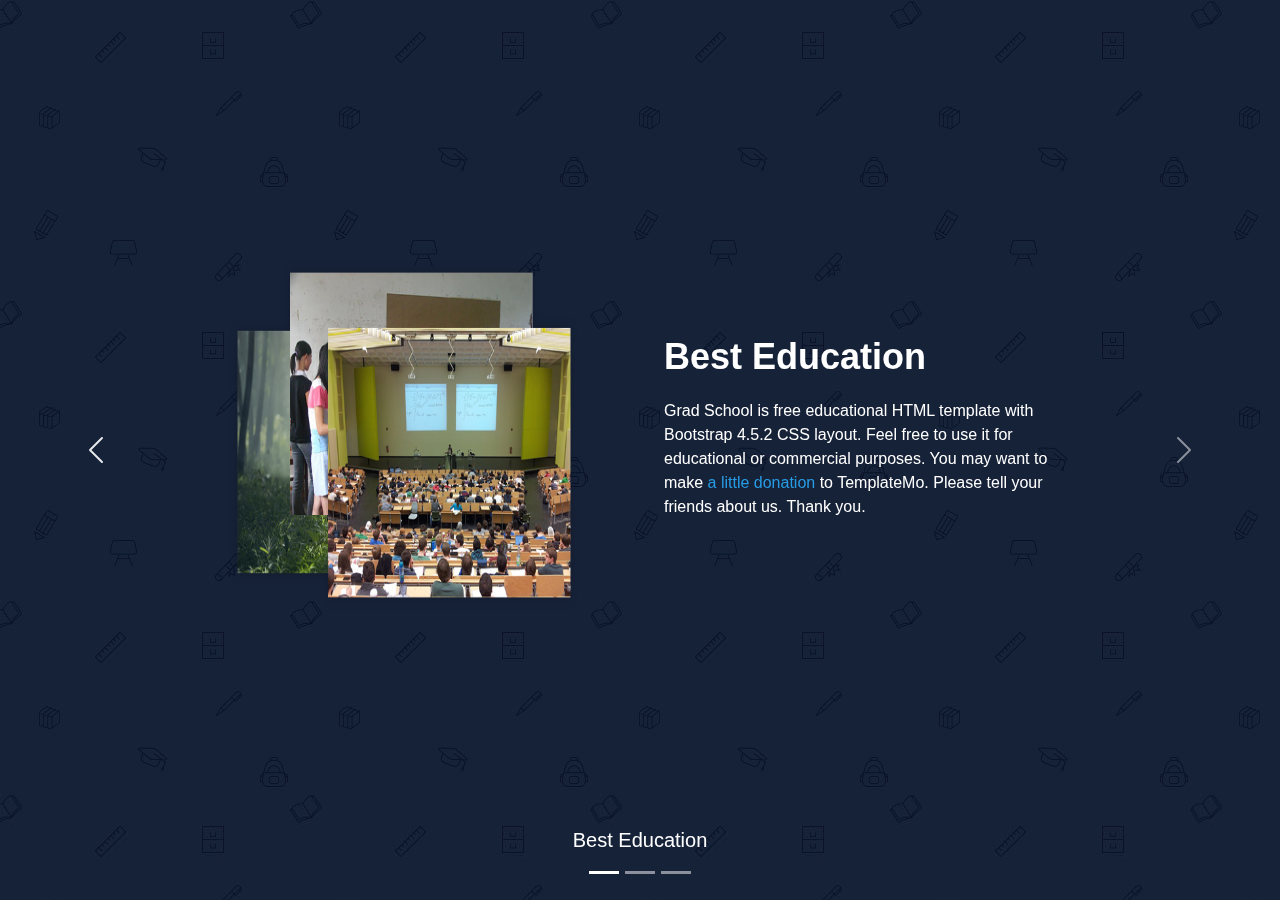
<file: practice/Section2.html>
<!DOCTYPE html>
<html lang="en">
<head>
    <meta charset="UTF-8">
    <meta name="viewport" content="width=device-width, initial-scale=1.0">
    <title>Bootstrap Carousel Example</title>
    <!-- Bootstrap CSS -->
    <link href="https://cdn.jsdelivr.net/npm/bootstrap@5.3.0/dist/css/bootstrap.min.css" rel="stylesheet">
    <script src="https://cdn.jsdelivr.net/npm/bootstrap@5.3.3/dist/js/bootstrap.bundle.min.js" integrity="sha384-YvpcrYf0tY3lHB60NNkmXc5s9fDVZLESaAA55NDzOxhy9GkcIdslK1eN7N6jIeHz" crossorigin="anonymous"></script>

    <style>
        *{
            box-sizing: border-box;
            margin: 0;
            padding: 0;
            font-family: Arial, sans-serif;
        }
        body{
            background-image: url(../bgimgs/choosing-bg.jpg);
        }

        .s21,.s22,.s23{
            width:65%;
            height:70vh;
            display: flex;
            align-items: center;
            margin: auto;
            margin-top:120px;
        }
        .s21 img{
            margin:5px; 
        }
        .s22 img{
            margin:5px; 
        }
        .s23 img{
            margin:5px; 
        }
        .s21a, .s21b, .s21c{
            color: white; 

        }
        .s21a h3{
            color: white;
            font-size:36px;
            margin-left:80px;
            font-weight:600;
        }
        .s21b h3{
            color: white;
            font-size:36px;
            margin-left:80px;
            font-weight:600;
        }
        .s21c h3{
            color: white;
            font-size:36px;
            margin-left:80px;
            font-weight:600;
        }
        .s21a p{
            color:white;
            margin-left:80px;
            margin-top:20px;
            font-size:16px;
        }
        .s21b p{
            color:white;
            margin-left:80px;
            margin-top:20px;
            font-size:16px;
        }
        .s21c p{
            color:white;
            margin-left:80px;
            margin-top:20px;
            font-size:16px;
        }
        .as2{
            text-decoration: none;
            color: rgb(39, 156, 229);
        } 
        .as3{
            text-decoration: none;
            color: rgb(39, 156, 229);
        }


    </style>
</head>
<body>

<div id="myCarousel" class="carousel slide" data-bs-ride="carousel">
    <!-- Indicators -->
    <div class="carousel-indicators">
        <button type="button" data-bs-target="#myCarousel" data-bs-slide-to="0" class="active" aria-current="true" aria-label="Slide 1"></button>
        <button type="button" data-bs-target="#myCarousel" data-bs-slide-to="1" aria-label="Slide 2"></button>
        <button type="button" data-bs-target="#myCarousel" data-bs-slide-to="2" aria-label="Slide 3"></button>
    </div>

    <!-- Slides -->
     <!-- Slide 1 -->
    <div class="carousel-inner">
        <div class="carousel-item active" style="width: 100%; height: 100vh;">
            <div class="s21" style="display: flex;">

                <img src="../s2/choose-us-image-01.png" class="d-block" style="width:350px; height: 350px;" alt="Slide 1">
                <div class="s21a">
                    <h3>Best Education</h3>
                    <p>Grad School is free educational HTML template with Bootstrap 4.5.2 CSS layout. Feel free to use it for educational or commercial purposes. You may want to make <a href="" class="as2">a little donation</a> to TemplateMo. Please tell your friends about us. Thank you.</p>
                </div>
                <div class="carousel-caption d-none d-md-block">
                    <h5>Best Education</h5> 
                </div>
            </div>
        </div>

        <!-- Slide 2 -->
        <div class="carousel-item" style="width: 100%; height: 100vh;">
            <div class="s22" style="display: flex;">

                <img src="../s2/choose-us-image-02.png" class="d-block" style="width:350px; height: 350px;" alt="Slide 1">
                <div class="s21b">
                    <h3>Top Level</h3>
                    <p>You can modify this HTML layout by editing contents and adding more pages as you needed. Since this template has options to add dropdown menus, you can put many HTML pages.</p>
                    <p>Suspendisse tincidunt, magna ut finibus rutrum, libero dolor euismod odio, nec interdum quam felis non ante.</p>
                </div>
                <div class="carousel-caption d-none d-md-block">
                    <h5>Top Management</h5> 
                </div>
            </div>
        </div>


        <!--Slide 3-->
        <div class="carousel-item" style="width: 100%; height: 100vh;">
            <div class="s23" style="display: flex;">
                <img src="../s2/choose-us-image-03.png" class="d-block" style="width:350px; height: 350px;" alt="Slide 1">
                <div class="s21c">
                    <h3>Quality Meating</h3>
                    <p>You are NOT allowed to redistribute this template ZIP file on any template collection website. However, you can use this template to convert into a specific theme for any kind of CMS platform such as WordPress. For more information, you shall <a href="https://www.linkedin.com/in/abhinavsaivannam/" class="as3">contact TemplateMo</a> now.</p>
                </div>
                <div class="carousel-caption d-none d-md-block">
                    <h5>Quality Meating</h5> 
                </div>
            </div>
        </div>
    </div>

    <!-- Controls -->
    <button class="carousel-control-prev" type="button" data-bs-target="#myCarousel" data-bs-slide="prev">
        <span class="carousel-control-prev-icon" aria-hidden="true"></span>
        <span class="visually-hidden">Previous</span>
    </button>
    <button class="carousel-control-next" type="button" data-bs-target="#myCarousel" data-bs-slide="next">
        <span class="carousel-control-next-icon" aria-hidden="true"></span>
        <span class="visually-hidden">Next</span>
    </button>
</div>

<!-- Bootstrap JS (requires Popper.js) -->
<script src="https://cdn.jsdelivr.net/npm/@popperjs/core@2.11.8/dist/umd/popper.min.js"></script>
<script src="https://cdn.jsdelivr.net/npm/bootstrap@5.3.0/dist/js/bootstrap.min.js"></script>

</body>
</html>
</file>
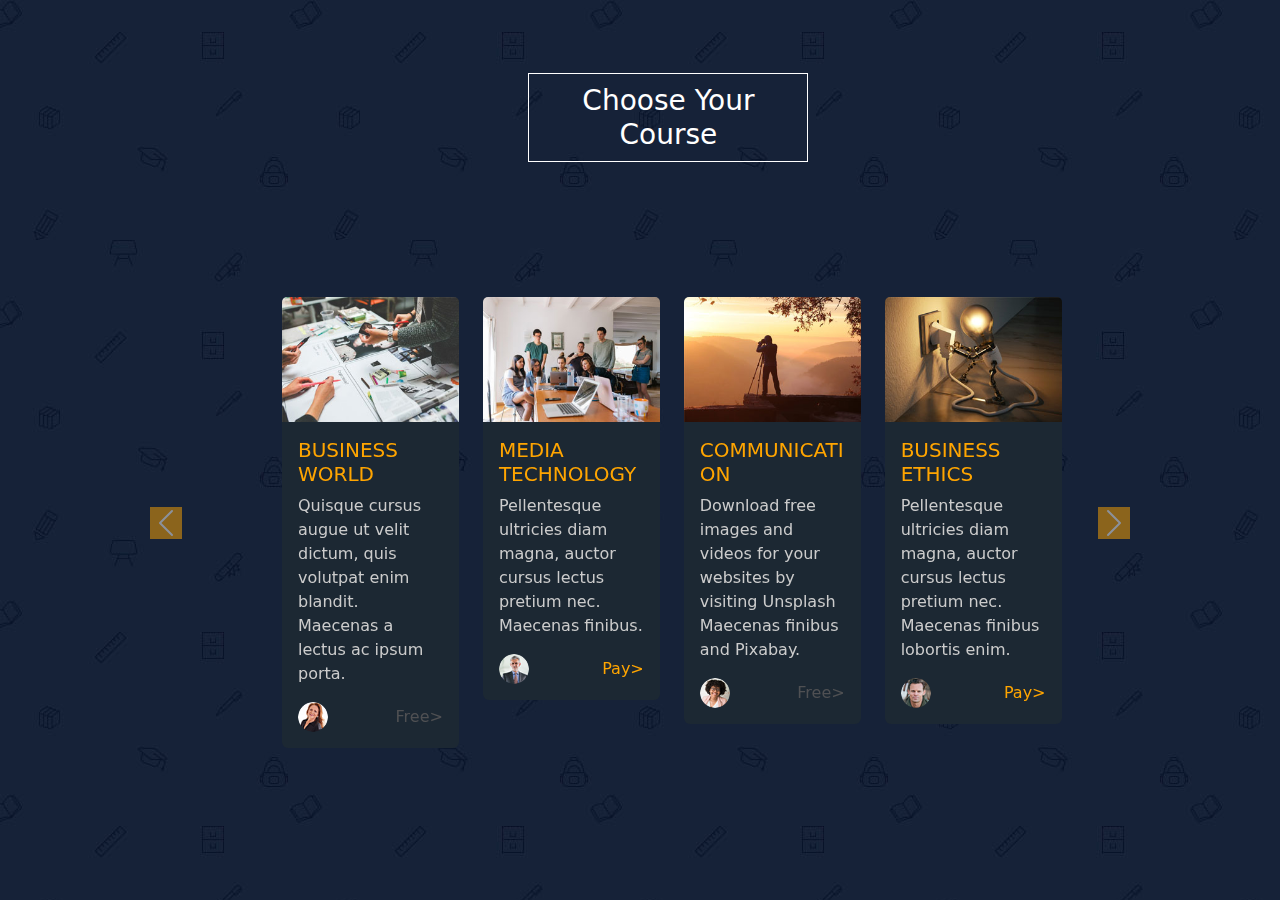
<file: practice/section4.html>
<!DOCTYPE html>
<html lang="en">
<head>
    <meta charset="UTF-8">
    <meta name="viewport" content="width=device-width, initial-scale=1.0">
    <title>Course Carousel</title>
    <link href="https://cdn.jsdelivr.net/npm/bootstrap@5.3.0/dist/css/bootstrap.min.css" rel="stylesheet">
    <style>
        *{
            box-sizing: border-box;
            margin:0;
            padding:0;
        }
        body {
            /* background-color: #17202A; */
            background-image: url(../bgimgs/choosing-bg.jpg);
            color: #FFFFFF;
            margin: 0;
            padding: 0;
            /* position: relative; */
        }

        h2 {
            color: #FFFFFF;
            margin-bottom: 40px;
        }

        .card {
            background-color: #1C2833;
            color: #FFFFFF;
            border: none;
            transition: transform 0.2s;
        }

        .card:hover {
            transform: scale(1.05);
        }

        .card-title {
            color: orange;
        }

        .card-text {
            color: #CCCCCC;
        }

        .carousel-control-prev-icon,
        .carousel-control-next-icon {
            background-color: orange;
        }
        

        .carousel-indicators [data-bs-target] {
            background-color: orange;
        }
        .text{
            text-decoration:none;
            color:orange;
        }
        .col-md-2{
            width:18%;
            height:45%;
        }.row{
            width:100%;
        }
 
        .h3course{
            width:280px; 
            text-align: center; 
            color: white;
            margin-top: 25px; 
            margin-left:40%;
            margin-bottom:15vh;
            padding: 10px;
            border:1px solid white;
        }

    </style>
</head>
<body>

<div class="container py-5">
    <h3 class="h3course">Choose Your Course</h3>

    <div id="courseCarousel" class="carousel slide" data-bs-ride="carousel">
        <div class="carousel-inner">

            <!-- Slide 1 -->
            <div class="carousel-item active">
                <div class="row">
                    <div class="col-md-2" style="margin-left:200px;">
                        <div class="card">
                            <img src="../courses/courses-02.jpg" class="card-img-top" alt="Business World">
                            <div class="card-body">
                                <h5 class="card-title">BUSINESS WORLD</h5>
                                <p class="card-text">Quisque cursus augue ut velit dictum, quis volutpat enim blandit. Maecenas a lectus ac ipsum porta.</p>
                                <div class="d-flex justify-content-between align-items-center">
                                    <img src="../courses/author-02.png" alt="Author" class="rounded-circle" width="30">
                                    <a href="#" class="text" style="color: #605d5dc3;">Free></a>
                                </div>
                            </div>
                        </div>
                    </div>
                    <div class="col-md-2">
                        <div class="card">
                            <img src="../courses/courses-03.jpg" class="card-img-top" alt="Media Technology">
                            <div class="card-body">
                                <h5 class="card-title">MEDIA TECHNOLOGY</h5>
                                <p class="card-text">Pellentesque ultricies diam magna, auctor cursus lectus pretium nec. Maecenas finibus.</p>
                                <div class="d-flex justify-content-between align-items-center">
                                    <img src="../courses/author-03.png" alt="Author" class="rounded-circle" width="30">
                                    <a href="#" class="text ">Pay></a>
                                </div>
                            </div>
                        </div>
                    </div>
                    <div class="col-md-2">
                        <div class="card">
                            <img src="../courses/courses-04.jpg" class="card-img-top" alt="Communications">
                            <div class="card-body">
                                <h5 class="card-title">COMMUNICATION</h5>
                                <p class="card-text">Download free images and videos for your websites by visiting Unsplash Maecenas finibus and Pixabay.</p>
                                <div class="d-flex justify-content-between align-items-center">
                                    <img src="../courses/author-04.png" alt="Author" class="rounded-circle" width="30">
                                    <a href="#" class="text" style="color: #605d5dc3;">Free></a>
                                </div>
                            </div>
                        </div>
                    </div>
                    <div class="col-md-2">
                        <div class="card">
                            <img src="../courses/courses-05.jpg" class="card-img-top" alt="Business Ethics">
                            <div class="card-body">
                                <h5 class="card-title">BUSINESS ETHICS</h5>
                                <p class="card-text">Pellentesque ultricies diam magna, auctor cursus lectus pretium nec. Maecenas finibus lobortis enim.</p>
                                <div class="d-flex justify-content-between align-items-center">
                                    <img src="../courses/author-05.png" alt="Author" class="rounded-circle" width="30">
                                    <a href="#" class="text ">Pay></a>
                                </div>
                            </div>
                        </div>
                    </div>
                   
                </div>
            </div>

            <!-- Slide 2 -->
            <div class="carousel-item">
                <div class="row">
                    
                    <div class="col-md-2" style="margin-left:200px;">
                        <div class="card">
                            <img src="../courses/courses-02.jpg" class="card-img-top" alt="Marketing">
                            <div class="card-body">
                                <h5 class="card-title">WEB DEVELOPMENT</h5>
                                <p class="card-text">Vestibulum ac diam sit amet quam vehicula elementum sed sit amet dui. Vivamus suscipit.</p>
                                <div class="d-flex justify-content-between align-items-center">
                                    <img src="../courses/author-02.png" alt="Author" class="rounded-circle" width="30">
                                    <a href="#" class="text" style="color: #605d5dc3;">Free></a>
                                </div>
                            </div>
                        </div>
                    </div>
                    <div class="col-md-2">
                        <div class="card">
                            <img src="../courses/courses-03.jpg" class="card-img-top" alt="Leadership">
                            <div class="card-body">
                                <h5 class="card-title">LEARN HTML CSS</h5>
                                <p class="card-text">Donec sollicitudin molestie malesuada. Proin eget tortor risus. Curabitur aliquet quam id dui posuere blandit.</p>
                                <div class="d-flex justify-content-between align-items-center">
                                    <img src="../courses/author-03.png" alt="Author" class="rounded-circle" width="30">
                                    <a href="#" class="text ">Pay></a>
                                </div>
                            </div>
                        </div>
                    </div>
                    <div class="col-md-2">
                        <div class="card">
                            <img src="../courses/courses-04.jpg" class="card-img-top" alt="Art & Culture">
                            <div class="card-body">
                                <h5 class="card-title">SOCIAL MEDIA</h5>
                                <p class="card-text">Lorem ipsum dolor sit amet, consectetur adipiscing elit. Mauris blandit aliquet elit, eget pulvinar.</p>
                                <div class="d-flex justify-content-between align-items-center">
                                    <img src="../courses/author-04.png" alt="Author" class="rounded-circle" width="30">
                                    <a href="#" class="text" style="color: #605d5dc3;">Free></a>
                                </div>
                            </div>
                        </div>
                    </div>
                    <div class="col-md-2">
                        <div class="card">
                            <img src="../courses/courses-05.jpg" class="card-img-top" alt="Data Science">
                            <div class="card-body">
                                <h5 class="card-title">DIGITAL ARTS</h5>
                                <p class="card-text">Vivamus suscipit tortor eget felis porttitor volutpat. Curabitur non nulla sit amet nisl tempus convallis.</p>
                                <div class="d-flex justify-content-between align-items-center">
                                    <img src="../courses/author-05.png" alt="Author" class="rounded-circle" width="30">
                                    <a href="#" class="text ">Pay></a>
                                </div>
                            </div>
                        </div>
                    </div>
                </div>
            </div>

            <!-- Slide 3 -->
            <div class="carousel-item" >
                <div class="row">
                    <div class="col-md-2" style="margin-left:200px;">
                        <div class="card">
                            <img src="../courses/courses-05.jpg" class="card-img-top" alt="Graphic Design">
                            <div class="card-body">
                                <h5 class="card-title">MEDIA STREAMING</h5>
                                <p class="card-text">Praesent sapien massa, convallis a pellentesque nec, egestas non nisi. Vivamus suscipit tortor.</p>
                                <div class="d-flex justify-content-between align-items-center">
                                    <img src="../courses/author-01.png" alt="Author" class="rounded-circle" width="30">
                                    <a href="#" class="text" style="color: #605d5dc3;">Free></a>
                                </div>
                            </div>
                        </div>
                    </div>
                    <div class="col-md-2">
                        <div class="card">
                            <img src="../courses/courses-01.jpg" class="card-img-top" alt="Software Engineering">
                            <div class="card-body">
                                <h5 class="card-title">DIGITAL MARKETING</h5>
                                <p class="card-text">Quisque cursus augue ut velit dictum, quis volutpat enim blandit. Maecenas a lectus ac.</p>
                                <div class="d-flex justify-content-between align-items-center">
                                    <img src="../courses/author-01.png" alt="Author" class="rounded-circle" width="30">
                                    <a href="#" class="text ">Pay></a>
                                </div>
                            </div>
                        </div>
                    </div>
                    
                    <div class="col-md-2">
                        <div class="card">
                            <img src="../courses/courses-03.jpg" class="card-img-top" alt="Ethical Hacking">
                            <div class="card-body">
                                <h5 class="card-title">MEDIA TECHNOLOGY</h5>
                                <p class="card-text">Praesent sapien massa, convallis a pellentesque nec, egestas non nisi. Proin eget tortor risus.</p>
                                <div class="d-flex justify-content-between align-items-center">
                                    <img src="../courses/author-03.png" alt="Author" class="rounded-circle" width="30">
                                    <a href="#" class="text ">Pay></a>
                                </div>
                            </div>
                        </div>
                    </div>
                    <div class="col-md-2">
                        <div class="card">
                            <img src="../courses/courses-04.jpg" class="card-img-top" alt="Blockchain Technology">
                            <div class="card-body">
                                <h5 class="card-title">COMMUNICATION</h5>
                                <p class="card-text">Curabitur non nulla sit amet nisl tempus convallis quis ac lectus. Nulla quis lorem ut libero malesuada.</p>
                                <div class="d-flex justify-content-between align-items-center">
                                    <img src="../courses/author-04.png" alt="Author" class="rounded-circle" width="30">
                                    <a href="#" class="text" style="color: #605d5dc3;">Free></a>
                                </div>
                            </div>
                        </div>
                    </div>
                </div>
            </div>

        </div>

        <!-- Controls -->
        <button class="carousel-control-prev" type="button" data-bs-target="#courseCarousel" data-bs-slide="prev"  >
            <span class="carousel-control-prev-icon" aria-hidden="true"></span>
            <span class="visually-hidden">Previous</span>
        </button>
        <button class="carousel-control-next" type="button" data-bs-target="#courseCarousel" data-bs-slide="next">
            <span class="carousel-control-next-icon" aria-hidden="true"></span>
            <span class="visually-hidden">Next</span>
        </button>
    </div>
</div>

<script src="https://cdn.jsdelivr.net/npm/bootstrap@5.3.0/dist/js/bootstrap.bundle.min.js"></script>
</body>
</html>
</file>
